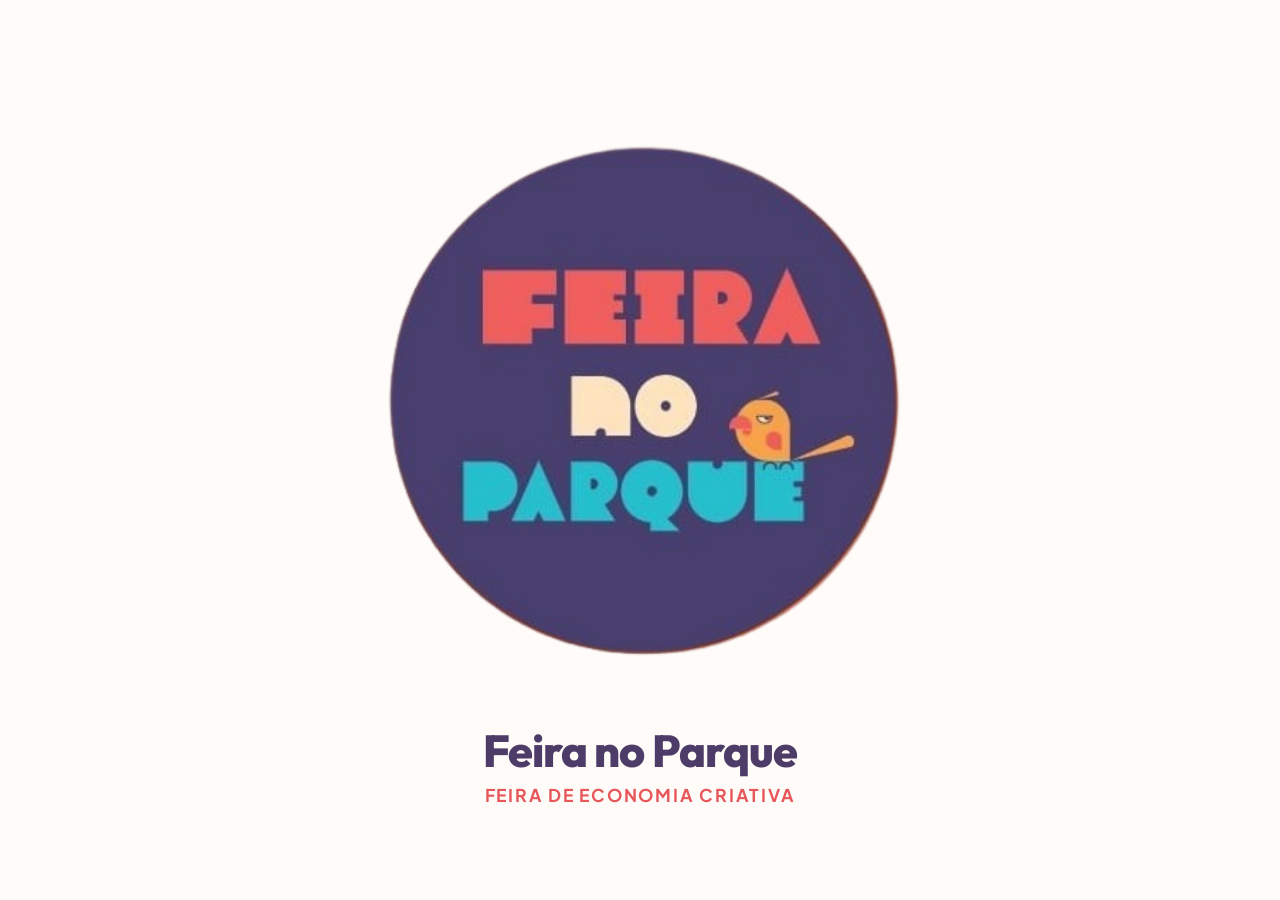
<file: index.html>
<!DOCTYPE html>
<html lang="pt-BR">

<head>
  <meta charset="UTF-8">
  <meta name="viewport" content="width=device-width, initial-scale=1.0">
  <title>Feira no Parque - Splash</title>

  <!-- Favicon -->
  <link rel="icon" type="image/png" href="Logo Feira no Parque.png">

  <!-- Google Fonts -->
  <link rel="preconnect" href="https://fonts.googleapis.com">
  <link rel="preconnect" href="https://fonts.gstatic.com" crossorigin>
  <link
    href="https://fonts.googleapis.com/css2?family=Outfit:wght@600;800&family=Plus+Jakarta+Sans:wght@600;700&display=swap"
    rel="stylesheet">

  <!-- Estilos base do projeto -->
  <link rel="stylesheet" href="styles.css">

  <style>
    /* Estilos específicos para a página splash para garantir centralização e sem rolagem */
    body,
    html {
      margin: 0;
      padding: 0;
      width: 100%;
      height: 100vh;
      overflow: hidden;
      /* Remove barra de rolagem */
      background-color: var(--brand-bg-light);
      /* Cor oficial do fundo */
      display: flex;
      justify-content: center;
      align-items: center;
    }

    .splash-container {
      text-align: center;
      display: flex;
      flex-direction: column;
      align-items: center;
      animation: fadeIn 1s ease-in-out;
    }

    .splash-logo {
      width: 680px;
      /* Logo em tamanho grande */
      max-width: 80vw;
      height: auto;
      margin-bottom: 24px;
      object-fit: contain;
    }

    .splash-title {
      font-family: var(--font-heading, 'Outfit', sans-serif);
      font-size: 2.8rem;
      font-weight: 800;
      color: var(--brand-purple);
      margin: 0 0 8px 0;
      line-height: 1.1;
      letter-spacing: -0.02em;
    }

    .splash-subtitle {
      font-family: var(--font-body, 'Plus Jakarta Sans', sans-serif);
      font-size: 1.1rem;
      color: var(--brand-red);
      font-weight: 700;
      text-transform: uppercase;
      letter-spacing: 0.1em;
      margin: 0;
    }

    @keyframes fadeIn {
      0% {
        opacity: 0;
        transform: translateY(20px);
      }

      100% {
        opacity: 1;
        transform: translateY(0);
      }
    }

    /* Responsividade para telas menores */
    @media (max-width: 768px) {
      .splash-logo {
        width: 220px;
      }

      .splash-title {
        font-size: 2.2rem;
      }

      .splash-subtitle {
        font-size: 0.95rem;
      }
    }
  </style>
</head>

<body>

  <div class="splash-container">
    <img src="logo.png" alt="Logo Feira no Parque" class="splash-logo">
    <h1 class="splash-title">Feira no Parque</h1>
    <h2 class="splash-subtitle">Feira de Economia Criativa</h2>
  </div>

</body>

</html>
</file>
<file: styles.css>
/* ==========================================================================
   FEIRA NO PARQUE - STYLESHEET OFICIAL
   Cores Oficiais da Identidade Visual (@WhatsApp Image 2026-08-03 at 14.08.58.jpeg)
   ========================================================================== */

/* Design Tokens & Variáveis Oficial */
:root {
  /* Cores da Identidade Visual Oficial */
  --brand-purple: #4d3c68;
  /* Roxo Apagado (Cor Primária / Nobreza) */
  --brand-purple-dark: #352849;
  /* Roxo Escuro para Gradients & Footers */
  --brand-purple-light: #67528a;
  /* Roxo Médio / Hovers */

  --brand-red: #e7575a;
  /* Vermelho (Destaques & CTAs) */
  --brand-azure: #36b8cd;
  /* Azure / Azul Turquesa (Tags & Elementos Vivos) */
  --brand-orange: #f0a24a;
  /* Laranja (Avisos, Badges & Botões Secundários) */
  --brand-bg-light: #fefbf8;
  /* Laranja Claro (Fundo Principal / Off-White) */

  /* Mapeamento dos Tokens Principais */
  --primary-green: var(--brand-purple);
  --primary-dark: var(--brand-purple-dark);
  --primary-light: var(--brand-purple-light);
  --accent-terracotta: var(--brand-red);
  --accent-amber: var(--brand-orange);
  --accent-azure: var(--brand-azure);
  --accent-soft-amber: #FFF4E5;

  /* Neutros & Backgrounds */
  --bg-main: var(--brand-bg-light);
  --bg-card: #FFFFFF;
  --bg-secondary: #F6F0E6;
  --text-dark: #2B213A;
  --text-muted: #5F566D;
  --text-light: #FEFBF8;
  --border-color: #E8E0D5;

  /* Efeitos, Sombras & Borders */
  --radius-sm: 8px;
  --radius-md: 16px;
  --radius-lg: 24px;
  --radius-full: 9999px;
  --shadow-sm: 0 2px 8px rgba(77, 60, 104, 0.05);
  --shadow-md: 0 8px 24px rgba(77, 60, 104, 0.12);
  --shadow-lg: 0 16px 36px rgba(53, 40, 73, 0.18);
  --transition: all 0.3s cubic-bezier(0.25, 0.8, 0.25, 1);

  /* Fontes */
  --font-heading: 'Outfit', sans-serif;
  --font-body: 'Plus Jakarta Sans', sans-serif;
}
</file>
